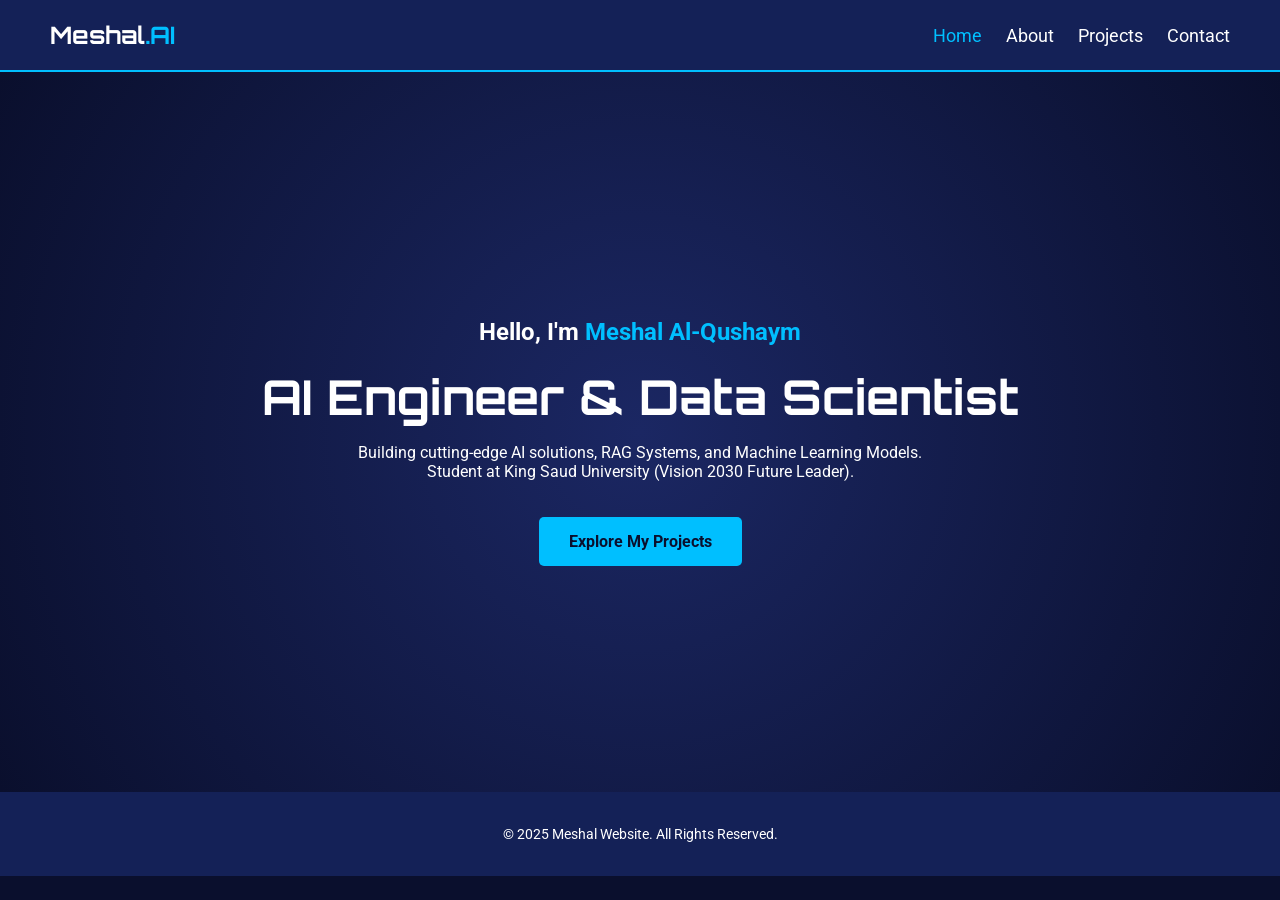
<file: index.html>
<!DOCTYPE html>
<html lang="en">
<head>
    <meta charset="UTF-8">
    <meta name="viewport" content="width=device-width, initial-scale=1.0">
    <title>Home | Meshal Al-Qushaym</title>
    
    <link rel="stylesheet" href="css/style.css">
    
    <link href="https://fonts.googleapis.com/css2?family=Orbitron:wght@400;700&family=Roboto:wght@300;400&display=swap" rel="stylesheet">
</head>
<body>

    <header>
        <div class="logo">Meshal<span>.AI</span></div>
        <nav>
            <ul>
                <li><a href="index.html" class="active">Home</a></li>
                <li><a href="about.html">About</a></li>
                <li><a href="projects.html">Projects</a></li>
                <li><a href="contact.html">Contact</a></li>
            </ul>
        </nav>
    </header>

    <main class="hero-section">
        <div class="hero-content">
            <h2>Hello, I'm <span class="highlight">Meshal Al-Qushaym</span></h2>
            <h1>AI Engineer & Data Scientist</h1>
            
            <p>
                Building cutting-edge AI solutions, RAG Systems, and Machine Learning Models.
                <br>Student at King Saud University (Vision 2030 Future Leader).
            </p>
            
            <a href="projects.html" class="cta-button">Explore My Projects</a>
        </div>
    </main>

    <footer>
        <p>&copy; 2025 Meshal Website. All Rights Reserved.</p>
    </footer>

</body>
</html>
</file>
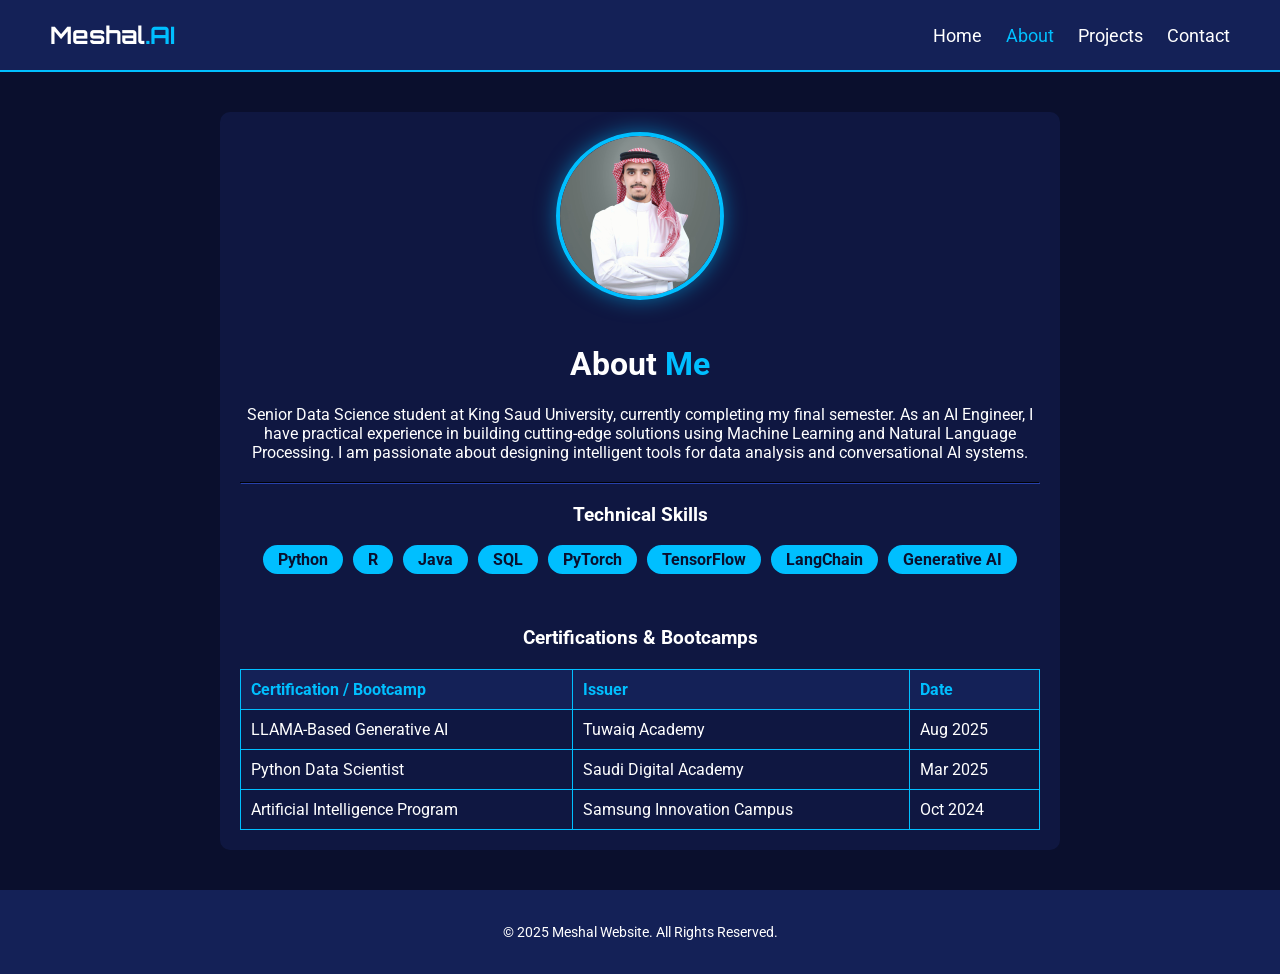
<file: about.html>
<!DOCTYPE html>
<html lang="en">
<head>
    <meta charset="UTF-8">
    <title>About Me | Meshal Al-Qushaym</title>
    <link rel="stylesheet" href="css/style.css">
    <link href="https://fonts.googleapis.com/css2?family=Orbitron:wght@400;700&family=Roboto:wght@300;400&display=swap" rel="stylesheet">
</head>
<body>

    <header>
        <div class="logo">Meshal<span>.AI</span></div>
        <nav>
            <ul>
                <li><a href="index.html">Home</a></li>
                <li><a href="about.html" class="active">About</a></li>
                <li><a href="projects.html">Projects</a></li>
                <li><a href="contact.html">Contact</a></li>
            </ul>
        </nav>
    </header>

    <main class="about-container">
        <div style="text-align: center;">
            <img src="images/profile.jpg" alt="Meshal Al-Qushaym" 
                 style="
                    width: 160px; 
                    height: 160px; 
                    border-radius: 50%; 
                    border: 4px solid var(--space-cyan); 
                    object-fit: cover;
                    box-shadow: 0 0 20px rgba(0, 191, 255, 0.5);
                    margin-bottom: 20px;
                 ">
        </div>

        <h1>About <span class="highlight">Me</span></h1>
        
        <p>
            Senior Data Science student at King Saud University, currently completing my final semester. 
            As an AI Engineer, I have practical experience in building cutting-edge solutions using Machine Learning and Natural Language Processing. I am passionate about designing intelligent tools for data analysis and conversational AI systems.
        </p>

        <hr style="border-color: var(--space-navy); margin: 20px 0;">

        <h3>Technical Skills</h3>
        <ul class="skills-list">
            <li>Python</li>
            <li>R</li>
            <li>Java</li>
            <li>SQL</li>
            <li>PyTorch</li>
            <li>TensorFlow</li>
            <li>LangChain</li>
            <li>Generative AI</li>
        </ul>

        <br>

        <h3>Certifications & Bootcamps</h3>
        <table class="cert-table">
            <thead>
                <tr>
                    <th>Certification / Bootcamp</th>
                    <th>Issuer</th>
                    <th>Date</th>
                </tr>
            </thead>
            <tbody>
                <tr>
                    <td>LLAMA-Based Generative AI</td>
                    <td>Tuwaiq Academy</td>
                    <td>Aug 2025</td>
                </tr>
                <tr>
                    <td>Python Data Scientist</td>
                    <td>Saudi Digital Academy</td>
                    <td>Mar 2025</td>
                </tr>
                <tr>
                    <td>Artificial Intelligence Program</td>
                    <td>Samsung Innovation Campus</td>
                    <td>Oct 2024</td>
                </tr>
            </tbody>
        </table>
    </main>

    <footer>
        <p>&copy; 2025 Meshal Website. All Rights Reserved.</p>
    </footer>

</body>
</html>
</file>
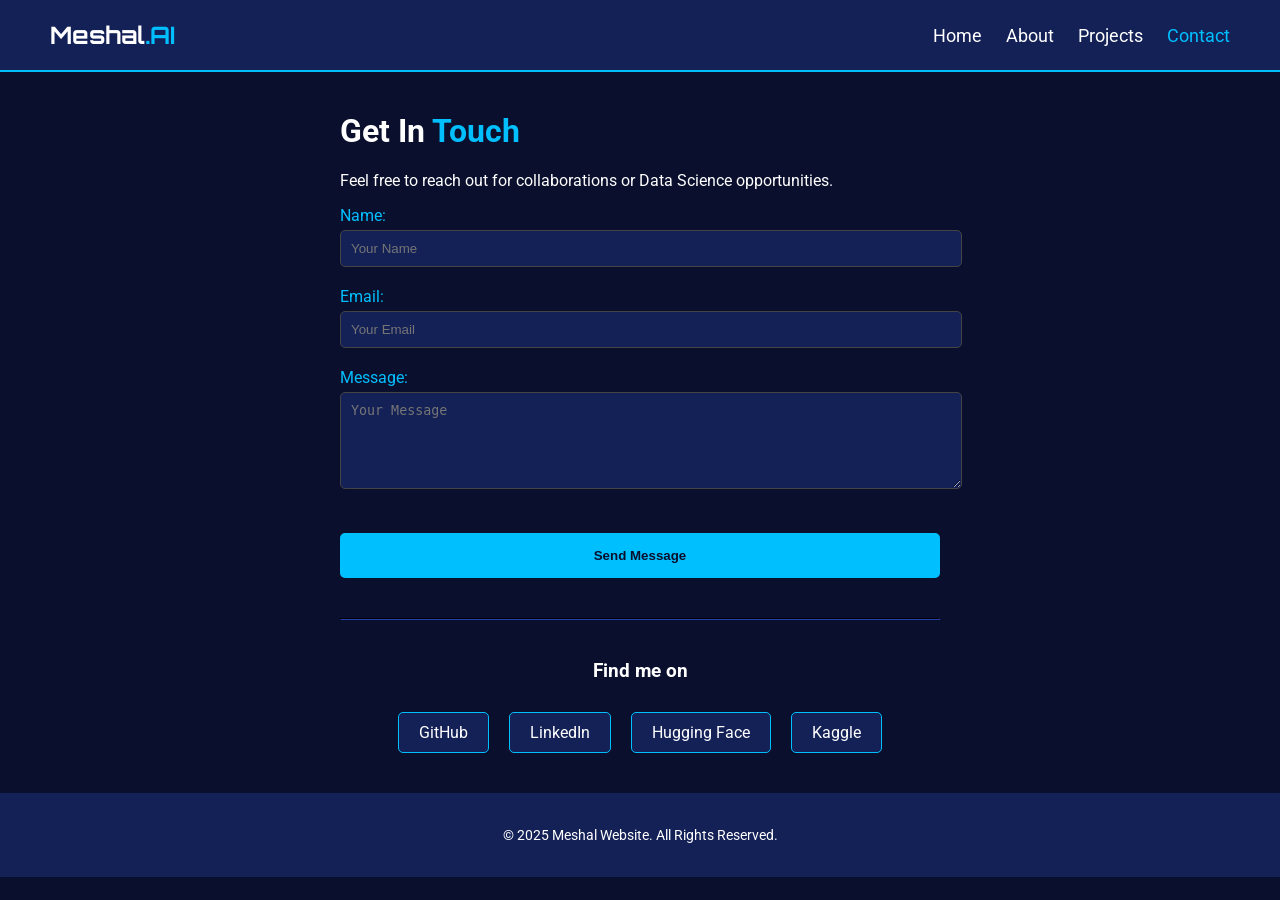
<file: contact.html>
<!DOCTYPE html>
<html lang="en">
<head>
    <meta charset="UTF-8">
    <title>Contact | Meshal Al-Qushaym</title>
    <link rel="stylesheet" href="css/style.css">
    <link href="https://fonts.googleapis.com/css2?family=Orbitron:wght@400;700&family=Roboto:wght@300;400&display=swap" rel="stylesheet">
</head>
<body>

    <header>
        <div class="logo">Meshal<span>.AI</span></div>
        <nav>
            <ul>
                <li><a href="index.html">Home</a></li>
                <li><a href="about.html">About</a></li>
                <li><a href="projects.html">Projects</a></li>
                <li><a href="contact.html" class="active">Contact</a></li>
            </ul>
        </nav>
    </header>

    <main class="contact-container">
        <h1>Get In <span class="highlight">Touch</span></h1>
        <p>Feel free to reach out for collaborations or Data Science opportunities.</p>
        
        <form name="contactForm" onsubmit="return validateForm()">
            <div class="form-group">
                <label for="name">Name:</label>
                <input type="text" id="name" name="name" placeholder="Your Name">
            </div>

            <div class="form-group">
                <label for="email">Email:</label>
                <input type="text" id="email" name="email" placeholder="Your Email">
            </div>

            <div class="form-group">
                <label for="message">Message:</label>
                <textarea id="message" name="message" rows="5" placeholder="Your Message"></textarea>
            </div>

            <button type="submit" class="cta-button" style="width: 100%; border: none; cursor: pointer;">Send Message</button>
        </form>

        <hr style="border-color: var(--space-navy); margin: 40px 0;">

        <h3 style="text-align: center;">Find me on</h3>
        <div class="social-links">
            <a href="https://github.com/MQushaym" target="_blank" class="social-btn">GitHub</a>
            <a href="https://www.linkedin.com/in/meshalgushaym" target="_blank" class="social-btn">LinkedIn</a>
            <a href="https://huggingface.co/iMeshal" target="_blank" class="social-btn">Hugging Face</a>
            <a href="https://www.kaggle.com/meshalfalah" target="_blank" class="social-btn">Kaggle</a>
        </div>
    </main>

    <footer>
        <p>&copy; 2025 Meshal Website. All Rights Reserved.</p>
    </footer>

    <script src="js/script.js"></script>

</body>
</html>
</file>
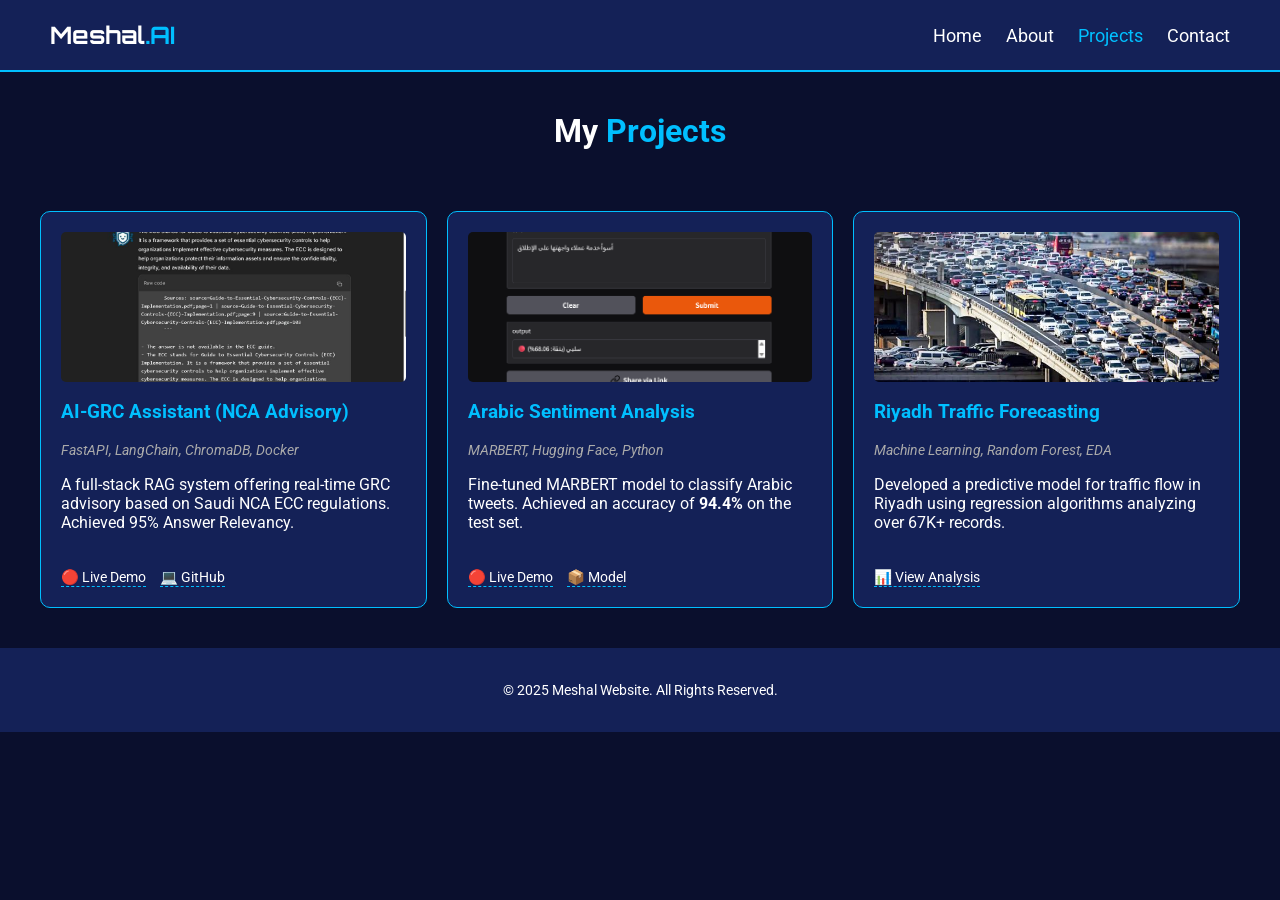
<file: projects.html>
<!DOCTYPE html>
<html lang="en">
<head>
    <meta charset="UTF-8">
    <title>Projects | Meshal Al-Qushaym</title>
    <link rel="stylesheet" href="css/style.css">
    <link href="https://fonts.googleapis.com/css2?family=Orbitron:wght@400;700&family=Roboto:wght@300;400&display=swap" rel="stylesheet">
</head>
<body>

    <header>
        <div class="logo">Meshal<span>.AI</span></div>
        <nav>
            <ul>
                <li><a href="index.html">Home</a></li>
                <li><a href="about.html">About</a></li>
                <li><a href="projects.html" class="active">Projects</a></li>
                <li><a href="contact.html">Contact</a></li>
            </ul>
        </nav>
    </header>

    <main>
        <h1 style="margin-top: 40px;">My <span class="highlight">Projects</span></h1>
        
        <div class="projects-grid">
            
            <div class="project-card">
                <img src="images/project1.jpg" alt="AI-GRC Assistant" class="project-img">
                <h3>AI-GRC Assistant (NCA Advisory)</h3>
                <p class="tech-stack">FastAPI, LangChain, ChromaDB, Docker</p>
                <p>
                    A full-stack RAG system offering real-time GRC advisory based on Saudi NCA ECC regulations. 
                    Achieved 95% Answer Relevancy.
                </p>
                <br>
                <a href="https://grc-llm.onrender.com/" target="_blank" class="project-link">🔴 Live Demo</a>
                <a href="https://github.com/MQushaym/AI-GRC-Assistant-backend-2025" target="_blank" class="project-link">💻 GitHub</a>
            </div>

            <div class="project-card">
                <img src="images/project2.jpg" alt="Arabic Sentiment Analysis" class="project-img">
                <h3>Arabic Sentiment Analysis</h3>
                <p class="tech-stack">MARBERT, Hugging Face, Python</p>
                <p>
                    Fine-tuned MARBERT model to classify Arabic tweets. 
                    Achieved an accuracy of <strong>94.4%</strong> on the test set.
                </p>
                <br>
                <a href="https://huggingface.co/spaces/iMeshal/arabic-sentiment-app" target="_blank" class="project-link">🔴 Live Demo</a>
                <a href="https://huggingface.co/iMeshal/arabic-sentiment-classifier-marbert" target="_blank" class="project-link">📦 Model</a>
            </div>

            <div class="project-card">
                <img src="images/project3.jpg" alt="Riyadh Traffic" class="project-img">
                <h3>Riyadh Traffic Forecasting</h3>
                <p class="tech-stack">Machine Learning, Random Forest, EDA</p>
                <p>
                    Developed a predictive model for traffic flow in Riyadh using regression algorithms 
                    analyzing over 67K+ records.
                </p>
                <br>
                <a href="#" class="project-link">📊 View Analysis</a>
            </div>

        </div>
    </main>

    <footer>
        <p>&copy; 2025 Meshal Website. All Rights Reserved.</p>
    </footer>

</body>
</html>
</file>
<file: css/style.css>
/* =========================================
   1. General Settings & Color Variables (Space Palette)
   ========================================= */
:root {
    --space-dark: #0A0F2D;   /* Dark background color */
    --space-navy: #142157;   /* Secondary color for nav and cards */
    --space-cyan: #00BFFF;   /* Highlight/Accent color */
    --text-color: #ffffff;   /* Text color */
}

/* Body & Basic Font Styles */
body {
    margin: 0;
    padding: 0;
    font-family: 'Roboto', sans-serif;
    background-color: var(--space-dark); /* Sets the dark navy background */
    color: var(--text-color);
    text-align: center;
}

/* =========================================
   2. Header & Navigation Bar (Navbar)
   ========================================= */
header {
    display: flex;
    justify-content: space-between;
    align-items: center;
    padding: 20px 50px;
    background-color: var(--space-navy);
    border-bottom: 2px solid var(--space-cyan);
}

.logo {
    font-family: 'Orbitron', sans-serif;
    font-size: 24px;
    font-weight: bold;
}

.logo span {
    color: var(--space-cyan);
}

nav ul {
    list-style: none; /* Remove bullet points */
    margin: 0;
    padding: 0;
}

nav ul li {
    display: inline;
    margin-left: 20px;
}

nav ul li a {
    text-decoration: none;
    color: var(--text-color);
    font-size: 18px;
    transition: color 0.3s;
}

nav ul li a:hover, nav ul li a.active {
    color: var(--space-cyan);
}

/* =========================================
   3. Hero Section Styles
   ========================================= */
.hero-section {
    height: 80vh;
    display: flex;
    justify-content: center;
    align-items: center;
    background: radial-gradient(circle at center, #1b2763 0%, #0A0F2D 100%);
}

.hero-content h1 {
    font-family: 'Orbitron', sans-serif;
    font-size: 3em;
    margin: 10px 0;
}

.highlight {
    color: var(--space-cyan);
}

/* General Button Styles */
.cta-button {
    display: inline-block;
    margin-top: 20px;
    padding: 15px 30px;
    background-color: var(--space-cyan);
    color: var(--space-dark);
    text-decoration: none;
    font-weight: bold;
    border-radius: 5px;
    transition: transform 0.2s, background-color 0.2s;
    cursor: pointer;
}

.cta-button:hover {
    background-color: #fff;
    transform: scale(1.05);
}

/* Footer Styles */
footer {
    padding: 20px;
    background-color: var(--space-navy);
    font-size: 14px;
    margin-top: auto; /* Pushes footer to the bottom */
}

/* =========================================
   4. Sub-page Styles (Projects, About, Contact)
   ========================================= */

/* --- Projects Page (Cards) --- */
.projects-grid {
    display: grid;
    grid-template-columns: repeat(auto-fit, minmax(300px, 1fr));
    gap: 20px;
    padding: 40px;
    max-width: 1200px;
    margin: 0 auto;
}

.project-card {
    background-color: var(--space-navy);
    border: 1px solid var(--space-cyan);
    border-radius: 10px;
    padding: 20px;
    transition: transform 0.3s, box-shadow 0.3s;
    text-align: left;
}

.project-card:hover {
    transform: translateY(-5px);
    box-shadow: 0 0 15px var(--space-cyan);
}

.project-img {
    width: 100%;
    height: 150px;
    background-color: #000; /* Placeholder color if image is missing */
    object-fit: cover;
    border-radius: 5px;
    margin-bottom: 15px;
}

.project-card h3 {
    color: var(--space-cyan);
    margin-top: 0;
}

.tech-stack {
    font-size: 0.9em;
    color: #aaa;
    margin-bottom: 15px;
    font-style: italic;
}

.project-link {
    display: inline-block;
    margin-right: 10px;
    color: var(--text-color);
    text-decoration: none;
    border-bottom: 1px dashed var(--space-cyan);
    font-size: 0.9em;
}

.project-link:hover {
    color: var(--space-cyan);
}

/* --- About Page (Skills & Tables) --- */
.about-container {
    max-width: 800px;
    margin: 40px auto;
    padding: 20px;
    background-color: rgba(20, 33, 87, 0.5);
    border-radius: 10px;
}

.skills-list {
    list-style: none;
    padding: 0;
    display: flex;
    flex-wrap: wrap;
    justify-content: center;
    gap: 10px;
}

.skills-list li {
    background-color: var(--space-cyan);
    color: var(--space-dark);
    padding: 5px 15px;
    border-radius: 20px;
    font-weight: bold;
}

/* Certifications Table */
.cert-table {
    width: 100%;
    border-collapse: collapse;
    margin-top: 20px;
    color: #fff;
}

.cert-table th, .cert-table td {
    border: 1px solid var(--space-cyan);
    padding: 10px;
    text-align: left;
}

.cert-table th {
    background-color: var(--space-navy);
    color: var(--space-cyan);
}

/* --- Contact Page (Form) --- */
.contact-container {
    max-width: 600px;
    margin: 40px auto;
    text-align: left;
}

.form-group {
    margin-bottom: 20px;
}

.form-group label {
    display: block;
    margin-bottom: 5px;
    color: var(--space-cyan);
}

.form-group input, .form-group textarea {
    width: 100%;
    padding: 10px;
    background-color: var(--space-navy);
    border: 1px solid #444;
    color: #fff;
    border-radius: 5px;
}

.form-group input:focus, .form-group textarea:focus {
    outline: none;
    border-color: var(--space-cyan);
}

.social-links {
    margin-top: 30px;
    display: flex;
    justify-content: center;
    gap: 20px;
}

.social-btn {
    padding: 10px 20px;
    background-color: var(--space-navy);
    color: #fff;
    text-decoration: none;
    border: 1px solid var(--space-cyan);
    border-radius: 5px;
    transition: background 0.3s;
}

.social-btn:hover {
    background-color: var(--space-cyan);
    color: var(--space-dark);
}
</file>
